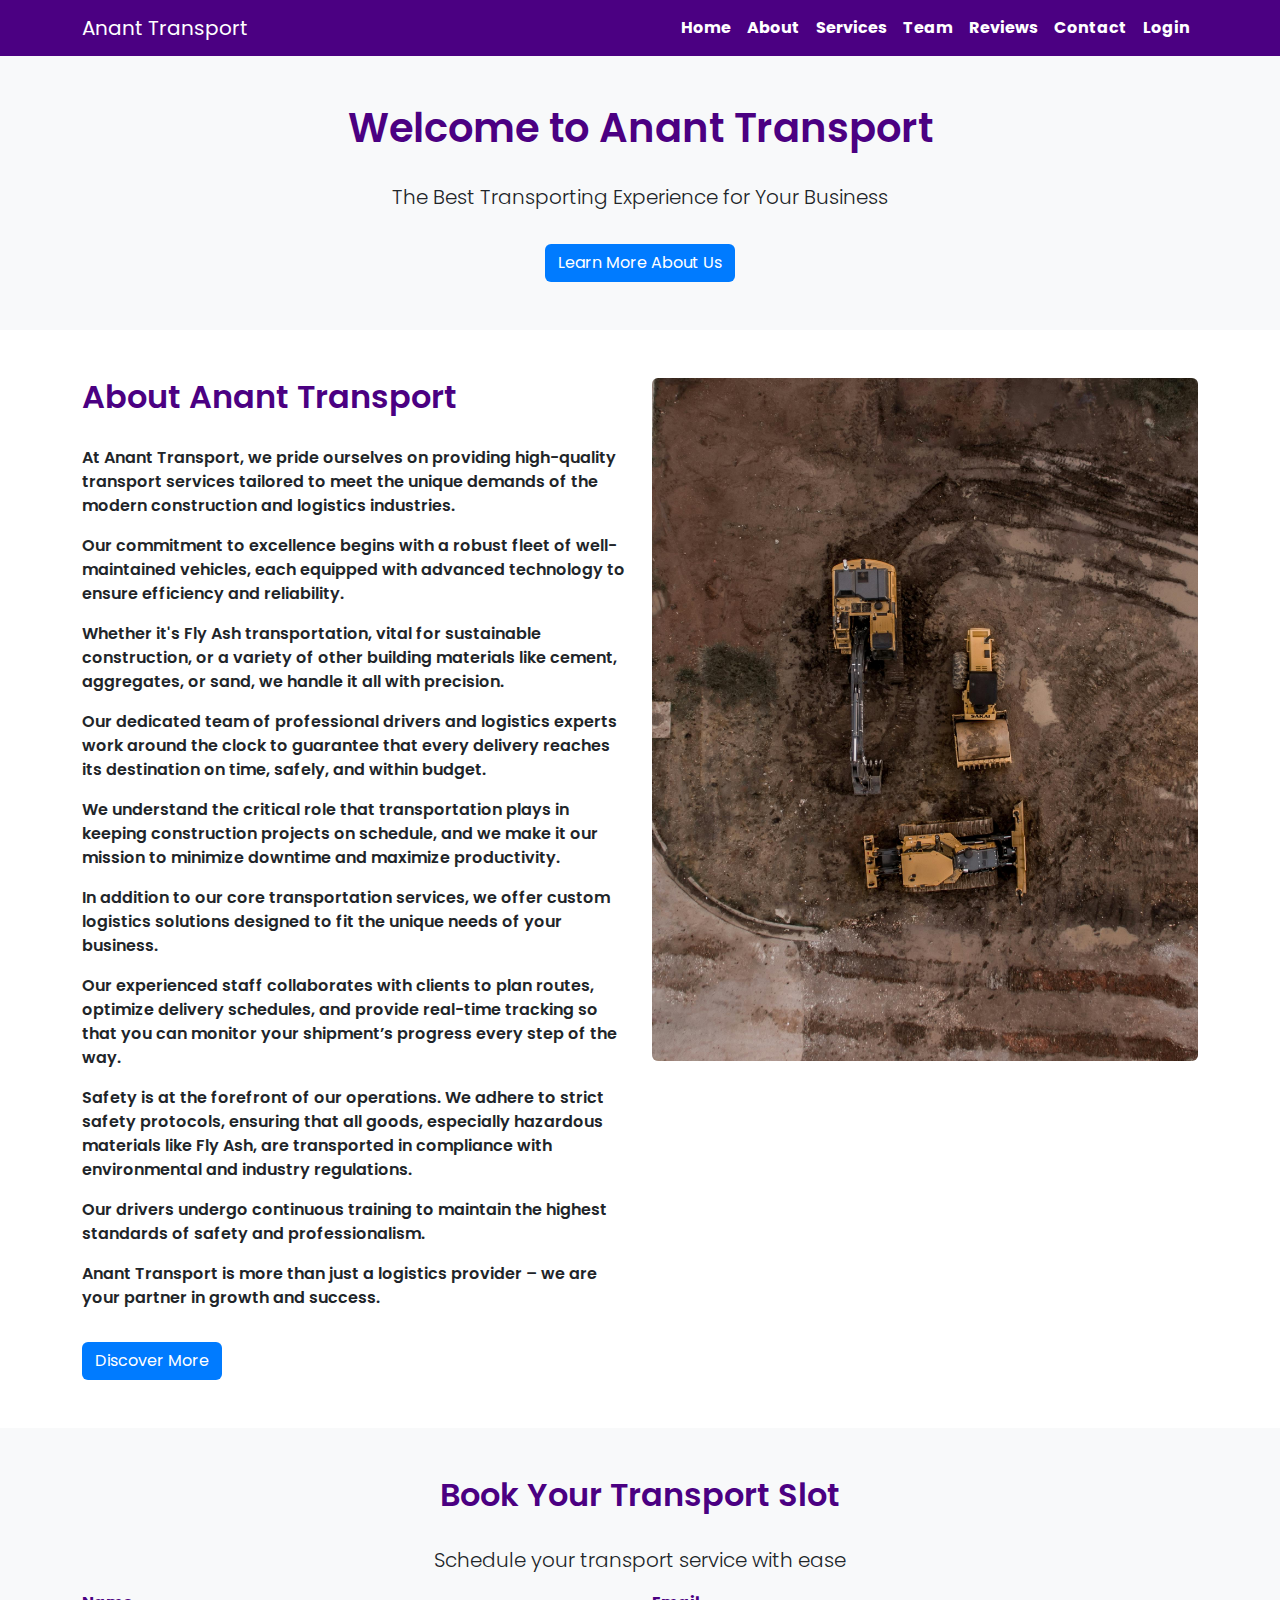
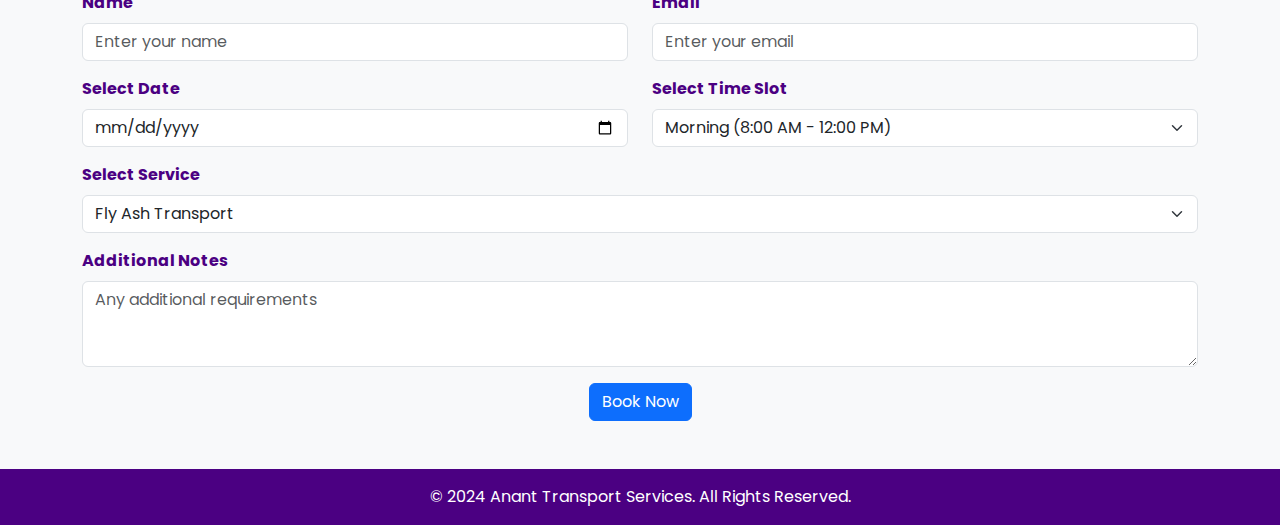
<file: index.html>
<!DOCTYPE html>
<html lang="en">
<head>
    <meta charset="UTF-8">
    <meta name="viewport" content="width=device-width, initial-scale=1.0">
    <title>Anant Transport Services - Home</title>
    <!-- Google Fonts -->
    <link href="https://fonts.googleapis.com/css2?family=Poppins:wght@400;600&display=swap" rel="stylesheet">
    <!-- Bootstrap CSS -->
    <link href="https://stackpath.bootstrapcdn.com/bootstrap/5.3.0/css/bootstrap.min.css" rel="stylesheet">
    <link rel="stylesheet" href="bootstrap-style.css">
    <link href="https://cdn.jsdelivr.net/npm/bootstrap@5.3.0/dist/css/bootstrap.min.css" rel="stylesheet">
    <script src="https://cdn.jsdelivr.net/npm/bootstrap@5.3.0/dist/js/bootstrap.bundle.min.js"></script>

    <style>
        body {
            font-family: 'Poppins', sans-serif;
        }
        .section-header {
            font-weight: 600;
        }
        .bold-text {
            font-weight: 600;
            margin-bottom: 1rem; /* Adds space below each paragraph */
        }
        .btn-custom {
            background-color: #007bff;
            color: white;
        }
        .btn-custom:hover {
            background-color: #0056b3;
            color: white;
        }
    </style>
</head>
<body>

<!-- Navbar -->
<nav class="navbar navbar-expand-lg navbar-dark">
    <div class="container">
        <a class="navbar-brand" href="home.html">Anant Transport</a>
        <button class="navbar-toggler" type="button" data-bs-toggle="collapse" data-bs-target="#navbarNav" aria-controls="navbarNav" aria-expanded="false" aria-label="Toggle navigation">
            <span class="navbar-toggler-icon"></span>
        </button>
        <div class="collapse navbar-collapse" id="navbarNav">
            <ul class="navbar-nav ms-auto">
                <li class="nav-item"><a class="nav-link active" href="index.html">Home</a></li>
                <li class="nav-item"><a class="nav-link" href="About.html">About</a></li>
                <li class="nav-item"><a class="nav-link" href="services.html">Services</a></li>
                <li class="nav-item"><a class="nav-link" href="Team.html">Team</a></li>
                <li class="nav-item"><a class="nav-link" href="Review.html">Reviews</a></li>
                <li class="nav-item"><a class="nav-link" href="contact.html">Contact</a></li>
                <li class="nav-item"><a class="nav-link" href="login.html">Login</a></li>
            </ul>
        </div>
    </div>
</nav>

<!-- Welcome Section -->
<section class="py-5 text-center bg-light">
    <div class="container">
        <h1 class="section-header">Welcome to Anant Transport</h1>
        <p class="lead">The Best Transporting Experience for Your Business</p>
        <a href="about.html" class="btn btn-custom mt-3">Learn More About Us</a>
    </div>
</section>

<!-- About Section -->
<section class="py-5">
    <div class="container">
        <div class="row">
            <div class="col-lg-6">
                <h2 class="section-header">About Anant Transport</h2>
                <p class="bold-text">At Anant Transport, we pride ourselves on providing high-quality transport services tailored to meet the unique demands of the modern construction and logistics industries.</p>
                <p class="bold-text">Our commitment to excellence begins with a robust fleet of well-maintained vehicles, each equipped with advanced technology to ensure efficiency and reliability.</p>
                <p class="bold-text">Whether it's Fly Ash transportation, vital for sustainable construction, or a variety of other building materials like cement, aggregates, or sand, we handle it all with precision.</p>
                <p class="bold-text">Our dedicated team of professional drivers and logistics experts work around the clock to guarantee that every delivery reaches its destination on time, safely, and within budget.</p>
                <p class="bold-text">We understand the critical role that transportation plays in keeping construction projects on schedule, and we make it our mission to minimize downtime and maximize productivity.</p>
                <p class="bold-text">In addition to our core transportation services, we offer custom logistics solutions designed to fit the unique needs of your business.</p>
                <p class="bold-text">Our experienced staff collaborates with clients to plan routes, optimize delivery schedules, and provide real-time tracking so that you can monitor your shipment’s progress every step of the way.</p>
                <p class="bold-text">Safety is at the forefront of our operations. We adhere to strict safety protocols, ensuring that all goods, especially hazardous materials like Fly Ash, are transported in compliance with environmental and industry regulations.</p>
                <p class="bold-text">Our drivers undergo continuous training to maintain the highest standards of safety and professionalism.</p>
                <p class="bold-text">Anant Transport is more than just a logistics provider – we are your partner in growth and success.</p>
                <a href="about.html" class="btn btn-custom mt-3">Discover More</a>
            </div>
            <div class="col-lg-6">
                <img src="Truck3.jpg" alt="Anant Transport" class="img-fluid rounded">
            </div>
        </div>
    </div>
</section>

<!-- Booking Slot Section -->
<section class="py-5 bg-light">
    <div class="container">
        <h2 class="section-header text-center">Book Your Transport Slot</h2>
        <p class="lead text-center">Schedule your transport service with ease</p>
        <form>
            <div class="row mb-3">
                <div class="col-md-6">
                    <label for="name" class="form-label">Name</label>
                    <input type="text" class="form-control" id="name" placeholder="Enter your name">
                </div>
                <div class="col-md-6">
                    <label for="email" class="form-label">Email</label>
                    <input type="email" class="form-control" id="email" placeholder="Enter your email">
                </div>
            </div>
            <div class="row mb-3">
                <div class="col-md-6">
                    <label for="date" class="form-label">Select Date</label>
                    <input type="date" class="form-control" id="date">
                </div>
                <div class="col-md-6">
                    <label for="time" class="form-label">Select Time Slot</label>
                    <select class="form-select" id="time">
                        <option value="morning">Morning (8:00 AM - 12:00 PM)</option>
                        <option value="afternoon">Afternoon (12:00 PM - 4:00 PM)</option>
                        <option value="evening">Evening (4:00 PM - 8:00 PM)</option>
                    </select>
                </div>
            </div>
            <div class="mb-3">
                <label for="service" class="form-label">Select Service</label>
                <select class="form-select" id="service">
                    <option value="fly-ash">Fly Ash Transport</option>
                    <option value="building-material">Building Material Transport</option>
                    <option value="logistics">Logistics and Distribution</option>
                    <option value="custom">Custom Transport Solutions</option>
                </select>
            </div>
            <div class="mb-3">
                <label for="notes" class="form-label">Additional Notes</label>
                <textarea class="form-control" id="notes" rows="3" placeholder="Any additional requirements"></textarea>
            </div>
            <div class="text-center">
                <button type="submit" class="btn btn-primary">Book Now</button>
            </div>
        </form>
    </div>
</section>

<!-- Footer -->
<footer class="py-3">
    <div class="container">
        <p class="footer-text text-center">&copy; 2024 Anant Transport Services. All Rights Reserved.</p>
    </div>
</footer>

<!-- Bootstrap JS -->
<script src="https://stackpath.bootstrapcdn.com/bootstrap/5.3.0/js/bootstrap.bundle.min.js"></script>

</body>
</html>
</file>
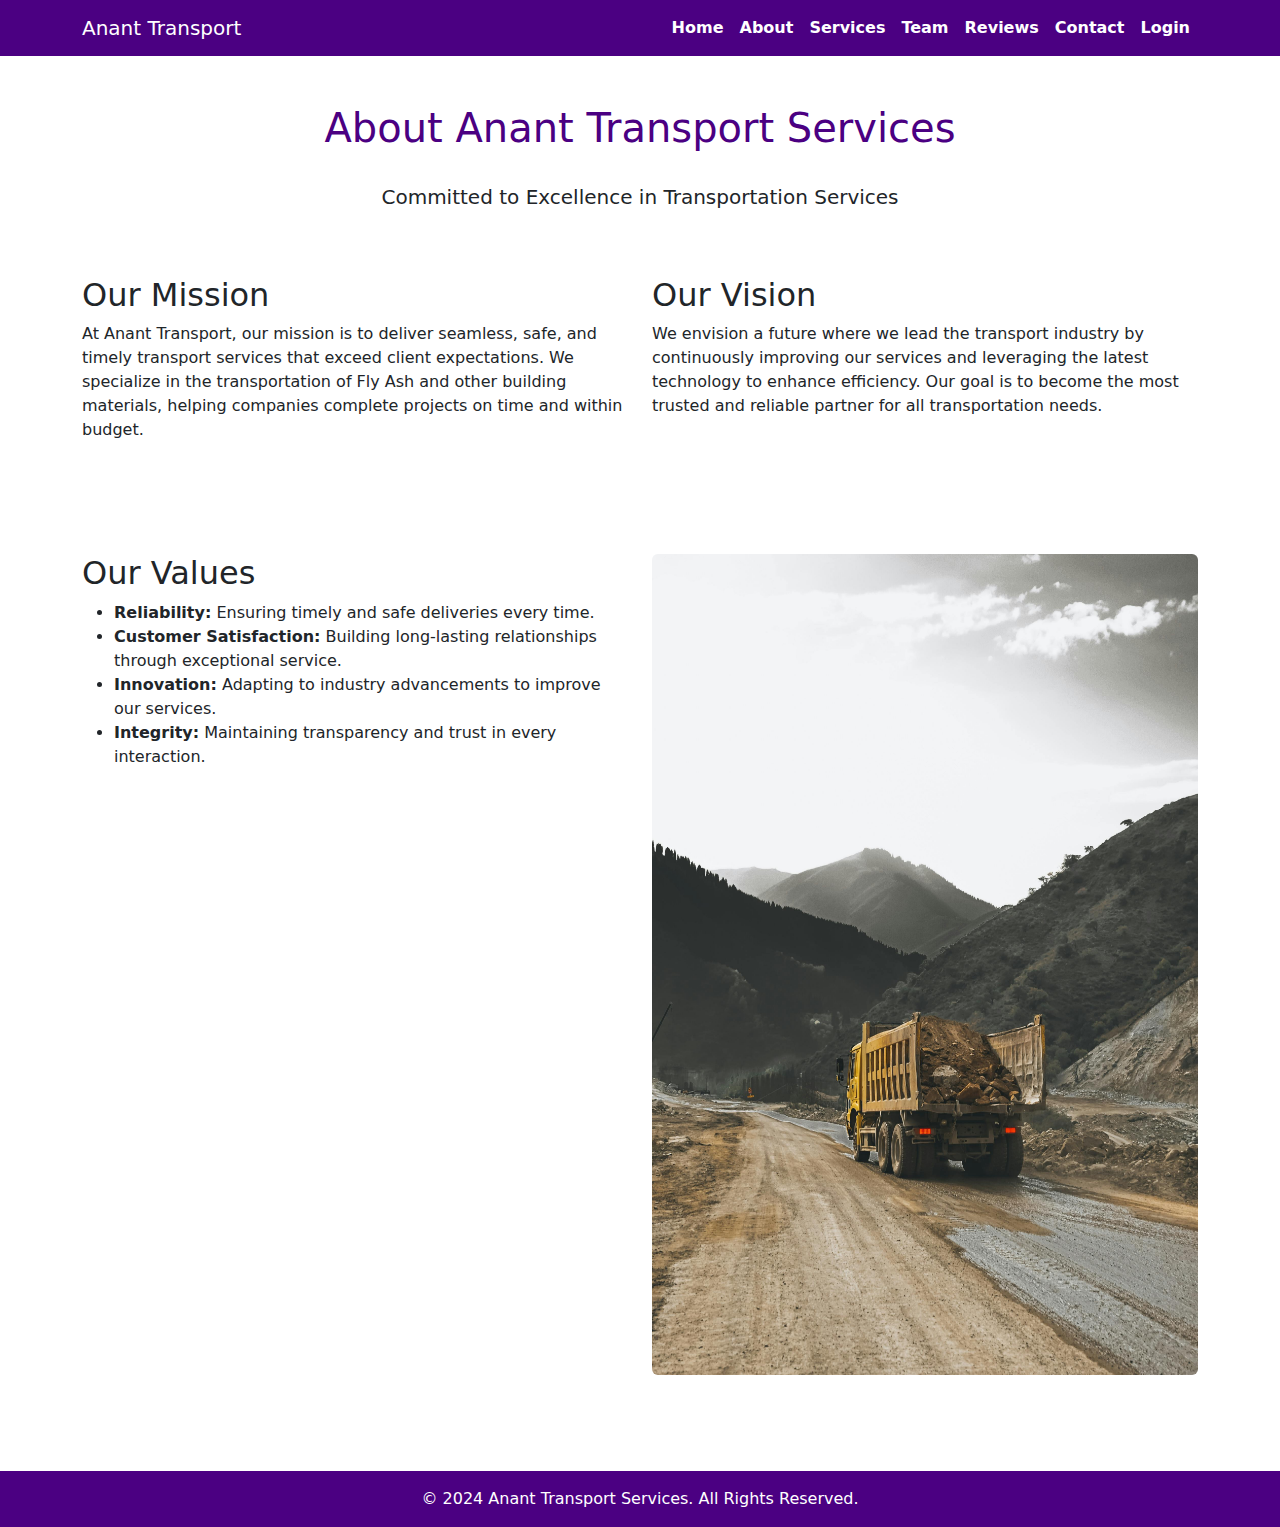
<file: About.html>
<!DOCTYPE html>
<html lang="en">
<head>
    <meta charset="UTF-8">
    <meta name="viewport" content="width=device-width, initial-scale=1.0">
    <title>About Us - Anant Transport Services</title>
    <!-- Bootstrap CSS -->
    <link href="https://stackpath.bootstrapcdn.com/bootstrap/5.3.0/css/bootstrap.min.css" rel="stylesheet">
    <link rel="stylesheet" href="bootstrap-style.css">
    <link href="https://cdn.jsdelivr.net/npm/bootstrap@5.3.0/dist/css/bootstrap.min.css" rel="stylesheet">
    <script src="https://cdn.jsdelivr.net/npm/bootstrap@5.3.0/dist/js/bootstrap.bundle.min.js"></script>
</head>
<body>

<!-- Navbar -->
<nav class="navbar navbar-expand-lg navbar-dark">
    <div class="container">
        <a class="navbar-brand" href="home.html">Anant Transport</a>
        <button class="navbar-toggler" type="button" data-bs-toggle="collapse" data-bs-target="#navbarNav" aria-controls="navbarNav" aria-expanded="false" aria-label="Toggle navigation">
            <span class="navbar-toggler-icon"></span>
        </button>
        <div class="collapse navbar-collapse" id="navbarNav">
            <ul class="navbar-nav ms-auto">
                <li class="nav-item"><a class="nav-link" href="index.html">Home</a></li>
                <li class="nav-item"><a class="nav-link active" href="About.html">About</a></li>
                <li class="nav-item"><a class="nav-link" href="services.html">Services</a></li>
                <li class="nav-item"><a class="nav-link" href="Team.html">Team</a></li>
                <li class="nav-item"><a class="nav-link" href="Review.html">Reviews</a></li>
                <li class="nav-item"><a class="nav-link" href="contact.html">Contact</a></li>
                <li class="nav-item"><a class="nav-link" href="login.html">Login</a></li>
            </ul>
        </div>
    </div>
</nav>

<!-- About Us Section -->
<section class="py-5">
    <div class="container">
        <h1 class="section-header text-center">About Anant Transport Services</h1>
        <p class="lead text-center">Committed to Excellence in Transportation Services</p>
        <div class="row py-5">
            <div class="col-lg-6">
                <h2>Our Mission</h2>
                <p>At Anant Transport, our mission is to deliver seamless, safe, and timely transport services that exceed client expectations. We specialize in the transportation of Fly Ash and other building materials, helping companies complete projects on time and within budget.</p>
            </div>
            <div class="col-lg-6">
                <h2>Our Vision</h2>
                <p>We envision a future where we lead the transport industry by continuously improving our services and leveraging the latest technology to enhance efficiency. Our goal is to become the most trusted and reliable partner for all transportation needs.</p>
            </div>
        </div>
        <div class="row py-5">
            <div class="col-lg-6">
                <h2>Our Values</h2>
                <ul>
                    <li><strong>Reliability:</strong> Ensuring timely and safe deliveries every time.</li>
                    <li><strong>Customer Satisfaction:</strong> Building long-lasting relationships through exceptional service.</li>
                    <li><strong>Innovation:</strong> Adapting to industry advancements to improve our services.</li>
                    <li><strong>Integrity:</strong> Maintaining transparency and trust in every interaction.</li>
                </ul>
            </div>
            <div class="col-lg-6">
                <img src="Truck2.jpg" alt="Anant Transport Services" class="img-fluid rounded">
            </div>
        </div>
    </div>
</section>

<!-- Footer -->
<footer class="py-3">
    <div class="container">
        <p class="footer-text">&copy; 2024 Anant Transport Services. All Rights Reserved.</p>
    </div>
</footer>

<!-- Bootstrap JS -->
<script src="https://stackpath.bootstrapcdn.com/bootstrap/5.3.0/js/bootstrap.bundle.min.js"></script>

</body>
</html>
</file>
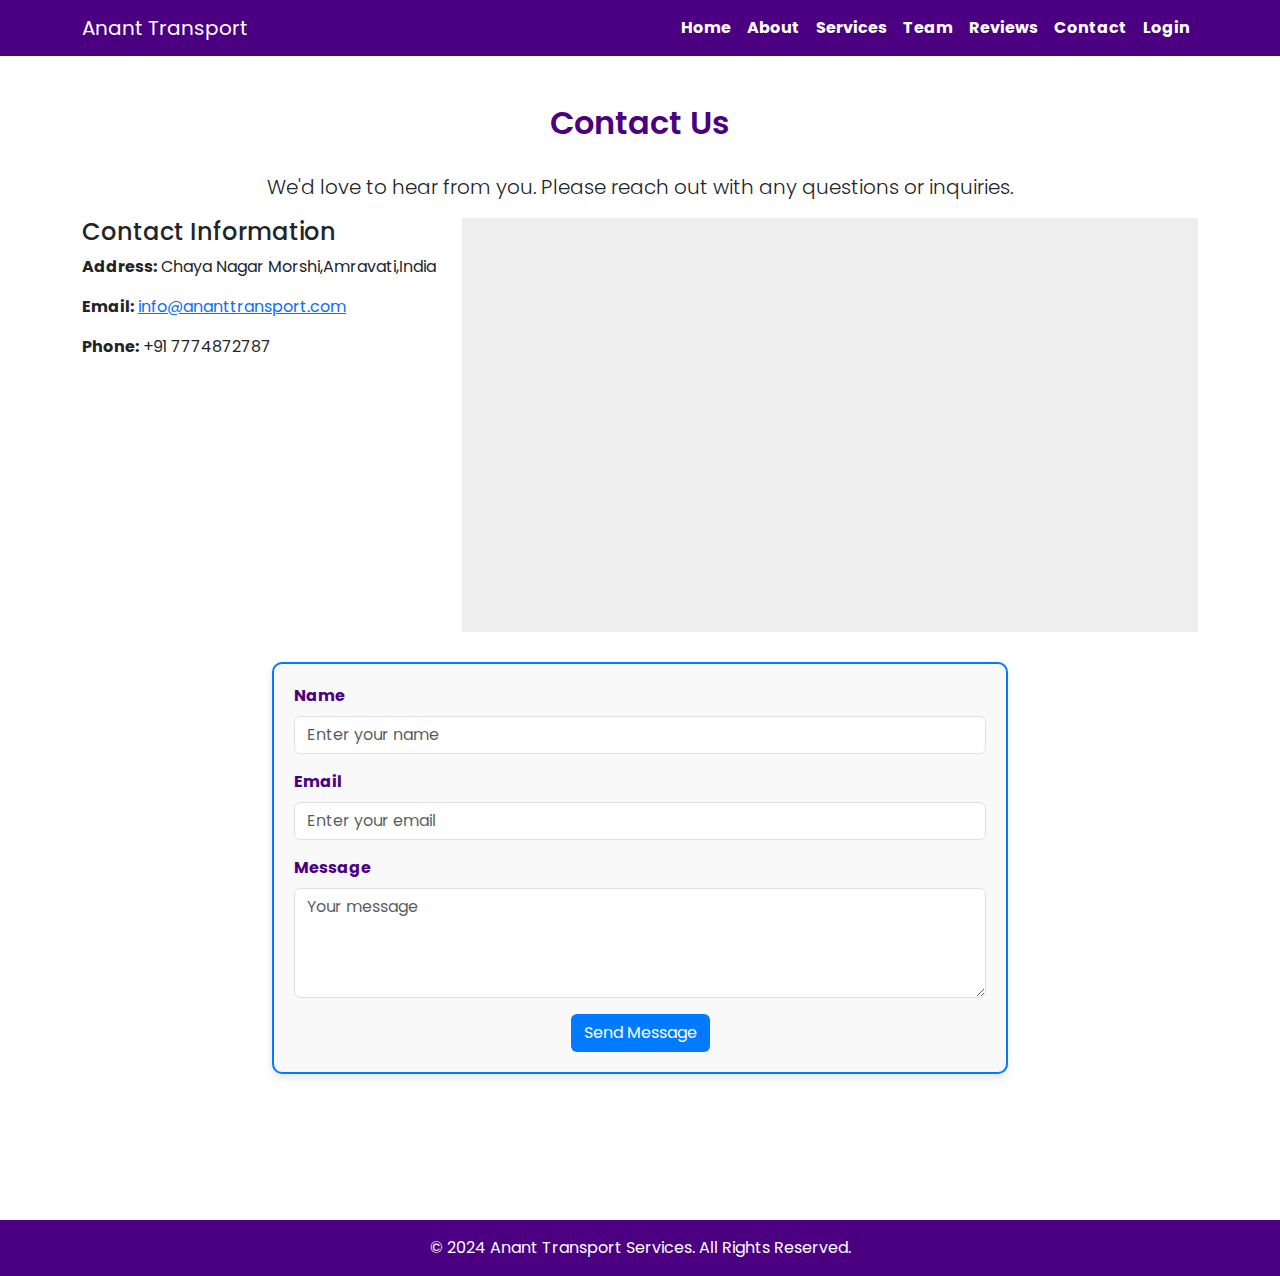
<file: contact.html>
<!DOCTYPE html>
<html lang="en">
<head>
    <meta charset="UTF-8">
    <meta name="viewport" content="width=device-width, initial-scale=1.0">
    <title>Anant Transport Services - Contact</title>
    <!-- Google Fonts -->
    <link href="https://fonts.googleapis.com/css2?family=Poppins:wght@400;600&display=swap" rel="stylesheet">
    <!-- Bootstrap CSS -->
    <link href="https://stackpath.bootstrapcdn.com/bootstrap/5.3.0/css/bootstrap.min.css" rel="stylesheet">
    <link rel="stylesheet" href="bootstrap-style.css">
    <link href="https://cdn.jsdelivr.net/npm/bootstrap@5.3.0/dist/css/bootstrap.min.css" rel="stylesheet">
    <script src="https://cdn.jsdelivr.net/npm/bootstrap@5.3.0/dist/js/bootstrap.bundle.min.js"></script>

    <style>
        body {
            font-family: 'Poppins', sans-serif;
        }
        .section-header {
            font-weight: 600;
        }
        .contact-form-container {
            border: 2px solid #007bff; /* Border color and thickness */
            border-radius: 10px; /* Rounded corners */
            padding: 20px;
            background-color: #f9f9f9; /* Background color for form */
            box-shadow: 0 4px 8px rgba(0, 0, 0, 0.1); /* Shadow for better visibility */
            opacity: 0;
            transition: opacity 1s ease-in-out;
        }
        .contact-form-container.show {
            opacity: 1;
        }
        .contact-details {
            margin-bottom: 30px;
        }
        .map-container {
            position: relative;
            padding-bottom: 56.25%; /* 16:9 Aspect Ratio */
            height: 0;
            overflow: hidden;
            max-width: 100%;
            background: #eee;
            margin-bottom: 30px;
        }
        .map-container iframe {
            position: absolute;
            top: 0;
            left: 0;
            width: 100%;
            height: 100%;
        }
        .alert {
            opacity: 0;
            transition: opacity 1s ease-in-out;
        }
        .alert.show {
            opacity: 1;
        }
        .btn-custom {
            background-color: #007bff;
            color: white;
        }
        .btn-custom:hover {
            background-color: #0056b3;
            color: white;
        }
        .footer-text {
            margin: 0;
        }
    </style>
</head>
<body>

<!-- Navbar -->
<nav class="navbar navbar-expand-lg navbar-dark">
    <div class="container">
        <a class="navbar-brand" href="home.html">Anant Transport</a>
        <button class="navbar-toggler" type="button" data-bs-toggle="collapse" data-bs-target="#navbarNav" aria-controls="navbarNav" aria-expanded="false" aria-label="Toggle navigation">
            <span class="navbar-toggler-icon"></span>
        </button>
        <div class="collapse navbar-collapse" id="navbarNav">
            <ul class="navbar-nav ms-auto">
                <li class="nav-item"><a class="nav-link" href="home.html">Home</a></li>
                <li class="nav-item"><a class="nav-link" href="about.html">About</a></li>
                <li class="nav-item"><a class="nav-link" href="services.html">Services</a></li>
                <li class="nav-item"><a class="nav-link" href="team.html">Team</a></li>
                <li class="nav-item"><a class="nav-link" href="review.html">Reviews</a></li>
                <li class="nav-item"><a class="nav-link active" href="contact.html">Contact</a></li>
                <li class="nav-item"><a class="nav-link" href="login.html">Login</a></li>
            </ul>
        </div>
    </div>
</nav>

<!-- Contact Section -->
<section class="py-5">
    <div class="container">
        <h2 class="section-header text-center">Contact Us</h2>
        <p class="lead text-center">We'd love to hear from you. Please reach out with any questions or inquiries.</p>

        <div class="row">
            <!-- Contact Details -->
            <div class="col-md-4 contact-details">
                <h4>Contact Information</h4>
                <p><strong>Address:</strong> Chaya Nagar Morshi,Amravati,India</p>
                <p><strong>Email:</strong> <a href="mailto:info@ananttransport.com">info@ananttransport.com</a></p>
                <p><strong>Phone:</strong> +91 7774872787</p>
            </div>
            <!-- Map Location -->
            <div class="col-md-8">
                <div class="map-container">
                    <iframe src="https://www.google.com/maps/place/Adarsh+Restaurent/@21.3187298,78.0010317,17z/data=!3m1!4b1!4m6!3m5!1s0x3bd4295cc06875f3:0x383e23e3bb12bdec!8m2!3d21.3187298!4d78.0010317!16s%2Fg%2F11c5xs24mk?entry=ttu&g_ep=EgoyMDI0MDkwOC4wIKXMDSoASAFQAw%3D%3D" allowfullscreen="" loading="lazy"></iframe>
                </div>
            </div>
        </div>

        <div class="row justify-content-center">
            <div class="col-md-8">
                <div class="contact-form-container" id="contactFormContainer">
                    <form id="contactForm">
                        <div class="mb-3">
                            <label for="name" class="form-label">Name</label>
                            <input type="text" class="form-control" id="name" placeholder="Enter your name" required>
                        </div>
                        <div class="mb-3">
                            <label for="email" class="form-label">Email</label>
                            <input type="email" class="form-control" id="email" placeholder="Enter your email" required>
                        </div>
                        <div class="mb-3">
                            <label for="message" class="form-label">Message</label>
                            <textarea class="form-control" id="message" rows="4" placeholder="Your message" required></textarea>
                        </div>
                        <div class="text-center">
                            <button type="submit" class="btn btn-custom">Send Message</button>
                        </div>
                    </form>
                </div>
            </div>
        </div>

        <!-- Success Message -->
        <div class="alert alert-success text-center mt-4" id="successMessage">
            <strong>Thank you!</strong> We will get back to you soon.
        </div>
    </div>
</section>

<!-- Footer -->
<footer class="py-3">
    <div class="container">
        <p class="footer-text text-center">&copy; 2024 Anant Transport Services. All Rights Reserved.</p>
    </div>
</footer>

<!-- JavaScript -->
<script>
    // Function to add the 'show' class to the contact form and success message
    function showElements() {
        document.getElementById('contactFormContainer').classList.add('show');
    }

    function showSuccessMessage() {
        const successMessage = document.getElementById('successMessage');
        successMessage.classList.add('show');
    }

    // Wait for the DOM to fully load
    document.addEventListener('DOMContentLoaded', function() {
        showElements(); // Show the contact form with fade-in effect

        // Handle form submission
        document.getElementById('contactForm').addEventListener('submit', function(event) {
            event.preventDefault(); // Prevent the default form submission
            showSuccessMessage(); // Show the success message
            this.reset(); // Reset the form fields
        });
    });
</script>

</body>
</html>
</file>
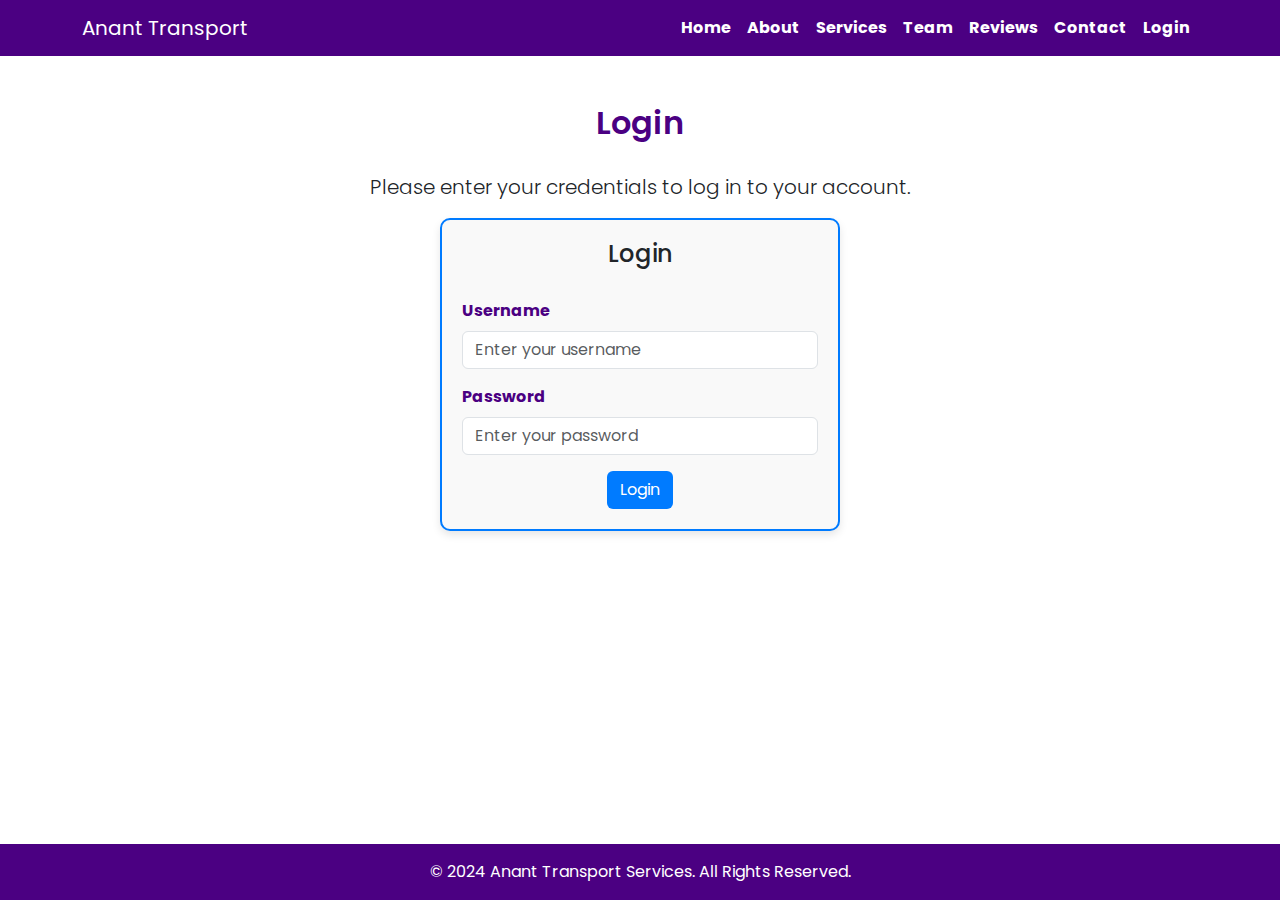
<file: login.html>
<!DOCTYPE html>
<html lang="en">
<head>
    <meta charset="UTF-8">
    <meta name="viewport" content="width=device-width, initial-scale=1.0">
    <title>Anant Transport Services - Login</title>
    <!-- Google Fonts -->
    <link href="https://fonts.googleapis.com/css2?family=Poppins:wght@400;600&display=swap" rel="stylesheet">
    <!-- Bootstrap CSS -->
    <link href="https://stackpath.bootstrapcdn.com/bootstrap/5.3.0/css/bootstrap.min.css" rel="stylesheet">
    <link rel="stylesheet" href="bootstrap-style.css">
    <link href="https://cdn.jsdelivr.net/npm/bootstrap@5.3.0/dist/css/bootstrap.min.css" rel="stylesheet">
    <script src="https://cdn.jsdelivr.net/npm/bootstrap@5.3.0/dist/js/bootstrap.bundle.min.js"></script>

    <style>
        /* Ensure the body takes full height and has flexbox */
        html, body {
            height: 100%;
            margin: 0;
            display: flex;
            flex-direction: column;
        }
        
        body {
            font-family: 'Poppins', sans-serif;
            flex: 1;
        }
        
        .section-header {
            font-weight: 600;
        }

        .login-form-container {
            border: 2px solid #007bff;
            border-radius: 10px;
            padding: 20px;
            background-color: #f9f9f9;
            box-shadow: 0 4px 8px rgba(0, 0, 0, 0.1);
            max-width: 400px;
            margin: 0 auto;
        }

        .login-form-container h4 {
            margin-bottom: 30px;
            text-align: center;
        }

        .btn-custom {
            background-color: #007bff;
            color: white;
        }

        .btn-custom:hover {
            background-color: #0056b3;
            color: white;
        }

        .footer-text {
            margin: 0;
            text-align: center;
        }

        footer {
            margin-top: auto;
        }
    </style>
</head>
<body>

<!-- Navbar -->
<nav class="navbar navbar-expand-lg navbar-dark">
    <div class="container">
        <a class="navbar-brand" href="home.html">Anant Transport</a>
        <button class="navbar-toggler" type="button" data-bs-toggle="collapse" data-bs-target="#navbarNav" aria-controls="navbarNav" aria-expanded="false" aria-label="Toggle navigation">
            <span class="navbar-toggler-icon"></span>
        </button>
        <div class="collapse navbar-collapse" id="navbarNav">
            <ul class="navbar-nav ms-auto">
                <li class="nav-item"><a class="nav-link" href="index.html">Home</a></li>
                <li class="nav-item"><a class="nav-link" href="About.html">About</a></li>
                <li class="nav-item"><a class="nav-link" href="services.html">Services</a></li>
                <li class="nav-item"><a class="nav-link" href="Team.html">Team</a></li>
                <li class="nav-item"><a class="nav-link" href="Review.html">Reviews</a></li>
                <li class="nav-item"><a class="nav-link" href="contact.html">Contact</a></li>
                <li class="nav-item"><a class="nav-link active" href="login.html">Login</a></li>
            </ul>
        </div>
    </div>
</nav>

<!-- Login Section -->
<section class="py-5">
    <div class="container">
        <h2 class="section-header text-center">Login</h2>
        <p class="lead text-center">Please enter your credentials to log in to your account.</p>

        <div class="row justify-content-center">
            <div class="col-md-6">
                <div class="login-form-container">
                    <h4>Login</h4>
                    <form id="loginForm">
                        <div class="mb-3">
                            <label for="username" class="form-label">Username</label>
                            <input type="text" class="form-control" id="username" placeholder="Enter your username" required>
                        </div>
                        <div class="mb-3">
                            <label for="password" class="form-label">Password</label>
                            <input type="password" class="form-control" id="password" placeholder="Enter your password" required>
                        </div>
                        <div class="text-center">
                            <button type="submit" class="btn btn-custom">Login</button>
                        </div>
                    </form>
                </div>
            </div>
        </div>
    </div>
</section>

<!-- Footer -->
<footer class="py-3">
    <div class="container">
        <p class="footer-text">&copy; 2024 Anant Transport Services. All Rights Reserved.</p>
    </div>
</footer>

<!-- JavaScript -->
<script>
    // Handle form submission
    document.getElementById('loginForm').addEventListener('submit', function(event) {
        event.preventDefault(); // Prevent the default form submission
        alert('Login successful!'); // Placeholder for login success message
        this.reset(); // Reset the form fields
    });
</script>

</body>
</html>
</file>
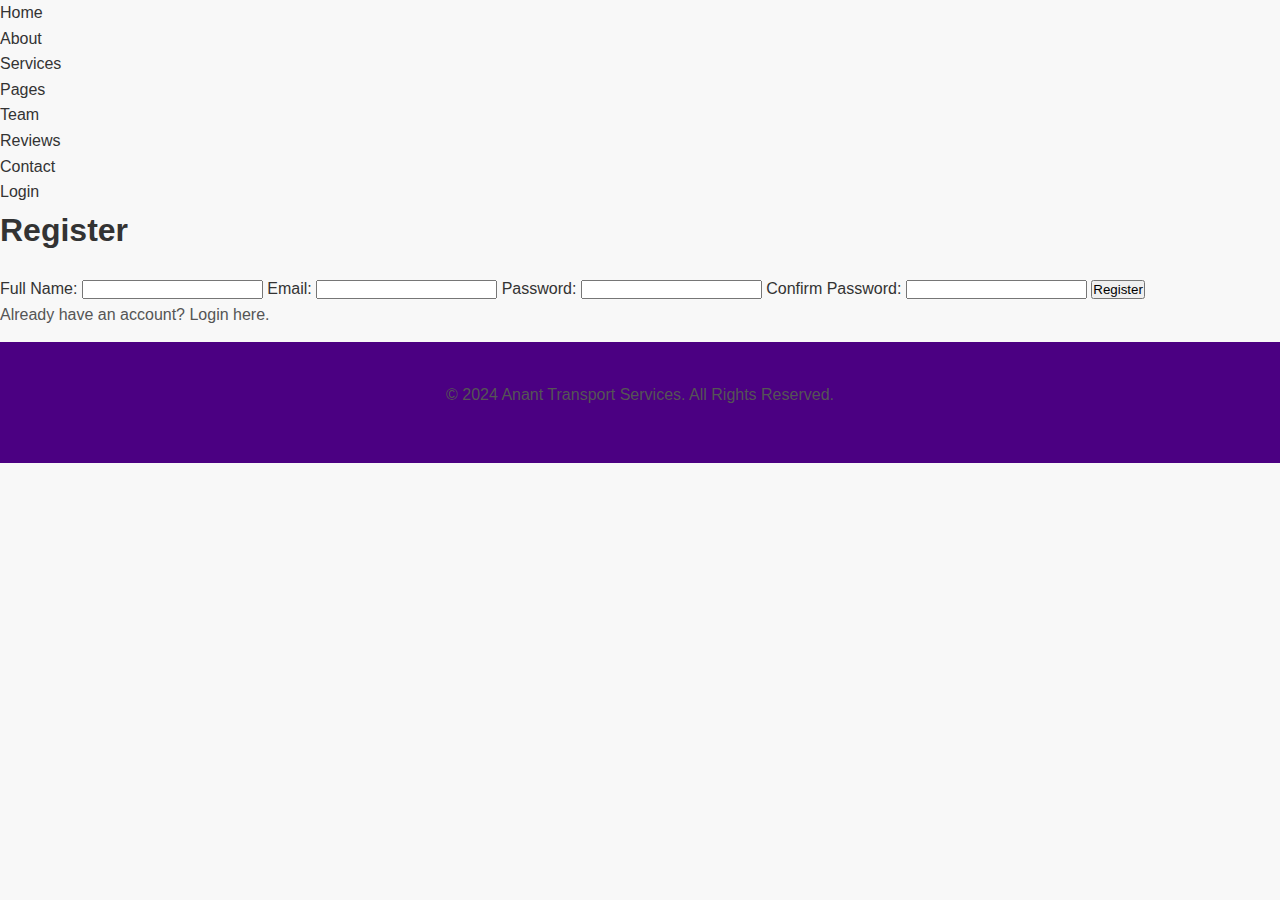
<file: Register.html>
<!DOCTYPE html>
<html lang="en">
<head>
    <meta charset="UTF-8">
    <meta name="viewport" content="width=device-width, initial-scale=1.0">
    <title>Register - Anant Transport Services</title>
    <link rel="stylesheet" href="style.css">
</head>
<body>
    <header>
        <nav>
            <ul class="nav-bar">
                <li><a href="index.html">Home</a></li>
                <li><a href="About.html">About</a></li>
                <li><a href="services.html">Services</a></li>
                <li class="dropdown">
                    <a href="#">Pages</a>
                    <ul class="dropdown-content">
                        <li><a href="Team.html">Team</a></li>
                        <li><a href="Review.html">Reviews</a></li>
                    </ul>
                </li>
                <li><a href="contact.html">Contact</a></li>
                <li><a href="login.html">Login</a></li>
            </ul>
        </nav>
    </header>

    <section id="register-section">
        <h1>Register</h1>
        <form action="#" method="POST" class="register-form">
            <label for="name">Full Name:</label>
            <input type="text" id="name" name="name" required>

            <label for="email">Email:</label>
            <input type="email" id="email" name="email" required>

            <label for="password">Password:</label>
            <input type="password" id="password" name="password" required>

            <label for="confirm-password">Confirm Password:</label>
            <input type="password" id="confirm-password" name="confirm-password" required>

            <button type="submit">Register</button>

            <p>Already have an account? <a href="login.html">Login here</a>.</p>
        </form>
    </section>

    <!-- Footer -->
<footer class="py-3">
    <div class="container">
        <p class="footer-text text-center">&copy; 2024 Anant Transport Services. All Rights Reserved.</p>
    </div>
</footer>
    <script>
        // Mock functionality for form submission
        document.querySelector(".register-form").addEventListener("submit", function(event) {
            event.preventDefault();
            alert("Registration successful! You can now log in.");
        });
    </script>
</body>
</html>
</file>
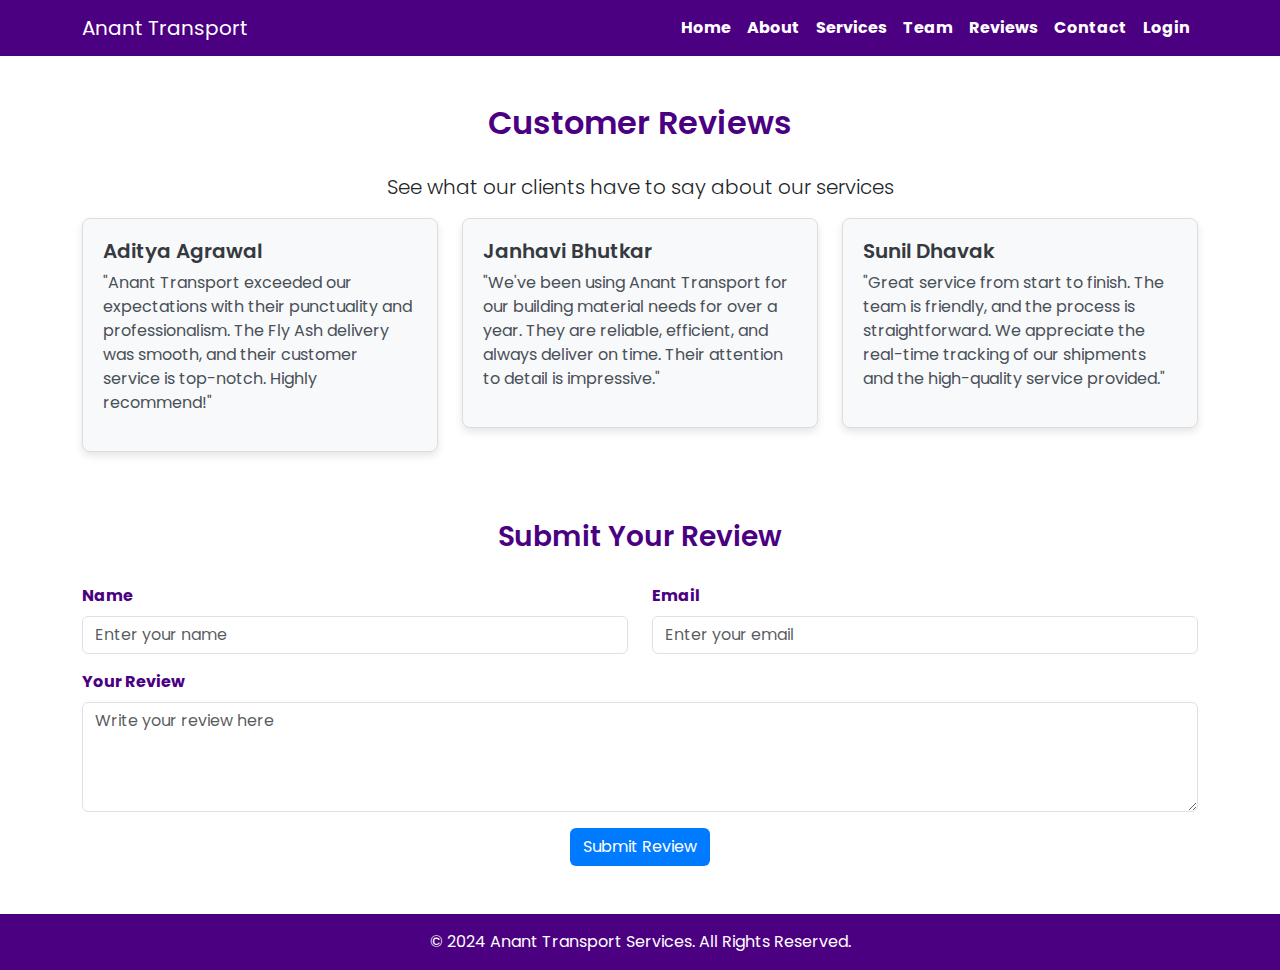
<file: Review.html>
<!DOCTYPE html>
<html lang="en">
<head>
    <meta charset="UTF-8">
    <meta name="viewport" content="width=device-width, initial-scale=1.0">
    <title>Anant Transport Services - Reviews</title>
    <!-- Google Fonts -->
    <link href="https://fonts.googleapis.com/css2?family=Poppins:wght@400;600&display=swap" rel="stylesheet">
    <!-- Bootstrap CSS -->
    <link href="https://stackpath.bootstrapcdn.com/bootstrap/5.3.0/css/bootstrap.min.css" rel="stylesheet">
    <link rel="stylesheet" href="bootstrap-style.css">
    <link href="https://cdn.jsdelivr.net/npm/bootstrap@5.3.0/dist/css/bootstrap.min.css" rel="stylesheet">
    <script src="https://cdn.jsdelivr.net/npm/bootstrap@5.3.0/dist/js/bootstrap.bundle.min.js"></script>

    <style>
        body {
            font-family: 'Poppins', sans-serif;
        }
        .section-header {
            font-weight: 600;
        }
        .review-card {
            border: 1px solid #ddd;
            border-radius: 8px;
            padding: 20px;
            margin-bottom: 20px;
            background-color: #f8f9fa; /* Light background color */
            transition: transform 0.3s ease, box-shadow 0.3s ease;
        }
        .review-card:hover {
            transform: translateY(-10px); /* Lift card on hover */
            box-shadow: 0 4px 8px rgba(0, 0, 0, 0.2); /* Shadow effect */
        }
        .review-card h5 {
            font-weight: 600;
            color: #343a40; /* Darker text color */
        }
        .review-card p {
            color: #495057; /* Lighter text color */
        }
        .btn-custom {
            background-color: #007bff;
            color: white;
        }
        .btn-custom:hover {
            background-color: #0056b3;
            color: white;
        }
    </style>
</head>
<body>

<!-- Navbar -->
<nav class="navbar navbar-expand-lg navbar-dark">
    <div class="container">
        <a class="navbar-brand" href="index.html">Anant Transport</a>
        <button class="navbar-toggler" type="button" data-bs-toggle="collapse" data-bs-target="#navbarNav" aria-controls="navbarNav" aria-expanded="false" aria-label="Toggle navigation">
            <span class="navbar-toggler-icon"></span>
        </button>
        <div class="collapse navbar-collapse" id="navbarNav">
            <ul class="navbar-nav ms-auto">
                <li class="nav-item"><a class="nav-link" href="index.html">Home</a></li>
                <li class="nav-item"><a class="nav-link" href="About.html">About</a></li>
                <li class="nav-item"><a class="nav-link" href="services.html">Services</a></li>
                <li class="nav-item"><a class="nav-link" href="Team.html">Team</a></li>
                <li class="nav-item"><a class="nav-link" href="Review.html">Reviews</a></li>
                <li class="nav-item"><a class="nav-link" href="contact.html">Contact</a></li>
                <li class="nav-item"><a class="nav-link active" href="login.html">Login</a></li>
            </ul>
        </div>
    </div>
</nav>

<!-- Reviews Section -->
<section class="py-5">
    <div class="container">
        <h2 class="section-header text-center">Customer Reviews</h2>
        <p class="lead text-center">See what our clients have to say about our services</p>

        <!-- Reviews List -->
        <div class="row">
            <!-- Review 1 -->
            <div class="col-md-4">
                <div class="review-card">
                    <h5>Aditya Agrawal</h5>
                    <p>"Anant Transport exceeded our expectations with their punctuality and professionalism. The Fly Ash delivery was smooth, and their customer service is top-notch. Highly recommend!"</p>
                </div>
            </div>
            <!-- Review 2 -->
            <div class="col-md-4">
                <div class="review-card">
                    <h5>Janhavi Bhutkar</h5>
                    <p>"We've been using Anant Transport for our building material needs for over a year. They are reliable, efficient, and always deliver on time. Their attention to detail is impressive."</p>
                </div>
            </div>
            <!-- Review 3 -->
            <div class="col-md-4">
                <div class="review-card">
                    <h5>Sunil Dhavak</h5>
                    <p>"Great service from start to finish. The team is friendly, and the process is straightforward. We appreciate the real-time tracking of our shipments and the high-quality service provided."</p>
                </div>
            </div>
            <!-- Add more reviews as needed -->
        </div>

        <!-- Review Submission Form -->
        <h3 class="section-header text-center mt-5">Submit Your Review</h3>
        <form>
            <div class="row mb-3">
                <div class="col-md-6">
                    <label for="name" class="form-label">Name</label>
                    <input type="text" class="form-control" id="name" placeholder="Enter your name" required>
                </div>
                <div class="col-md-6">
                    <label for="email" class="form-label">Email</label>
                    <input type="email" class="form-control" id="email" placeholder="Enter your email" required>
                </div>
            </div>
            <div class="mb-3">
                <label for="review" class="form-label">Your Review</label>
                <textarea class="form-control" id="review" rows="4" placeholder="Write your review here" required></textarea>
            </div>
            <div class="text-center">
                <button type="submit" class="btn btn-custom">Submit Review</button>
            </div>
        </form>
    </div>
</section>

<!-- Footer -->
<footer class="py-3">
    <div class="container">
        <p class="footer-text text-center">&copy; 2024 Anant Transport Services. All Rights Reserved.</p>
    </div>
</footer>

<!-- Bootstrap JS -->
<script src="https://stackpath.bootstrapcdn.com/bootstrap/5.3.0/js/bootstrap.bundle.min.js"></script>

</body>
</html>
</file>
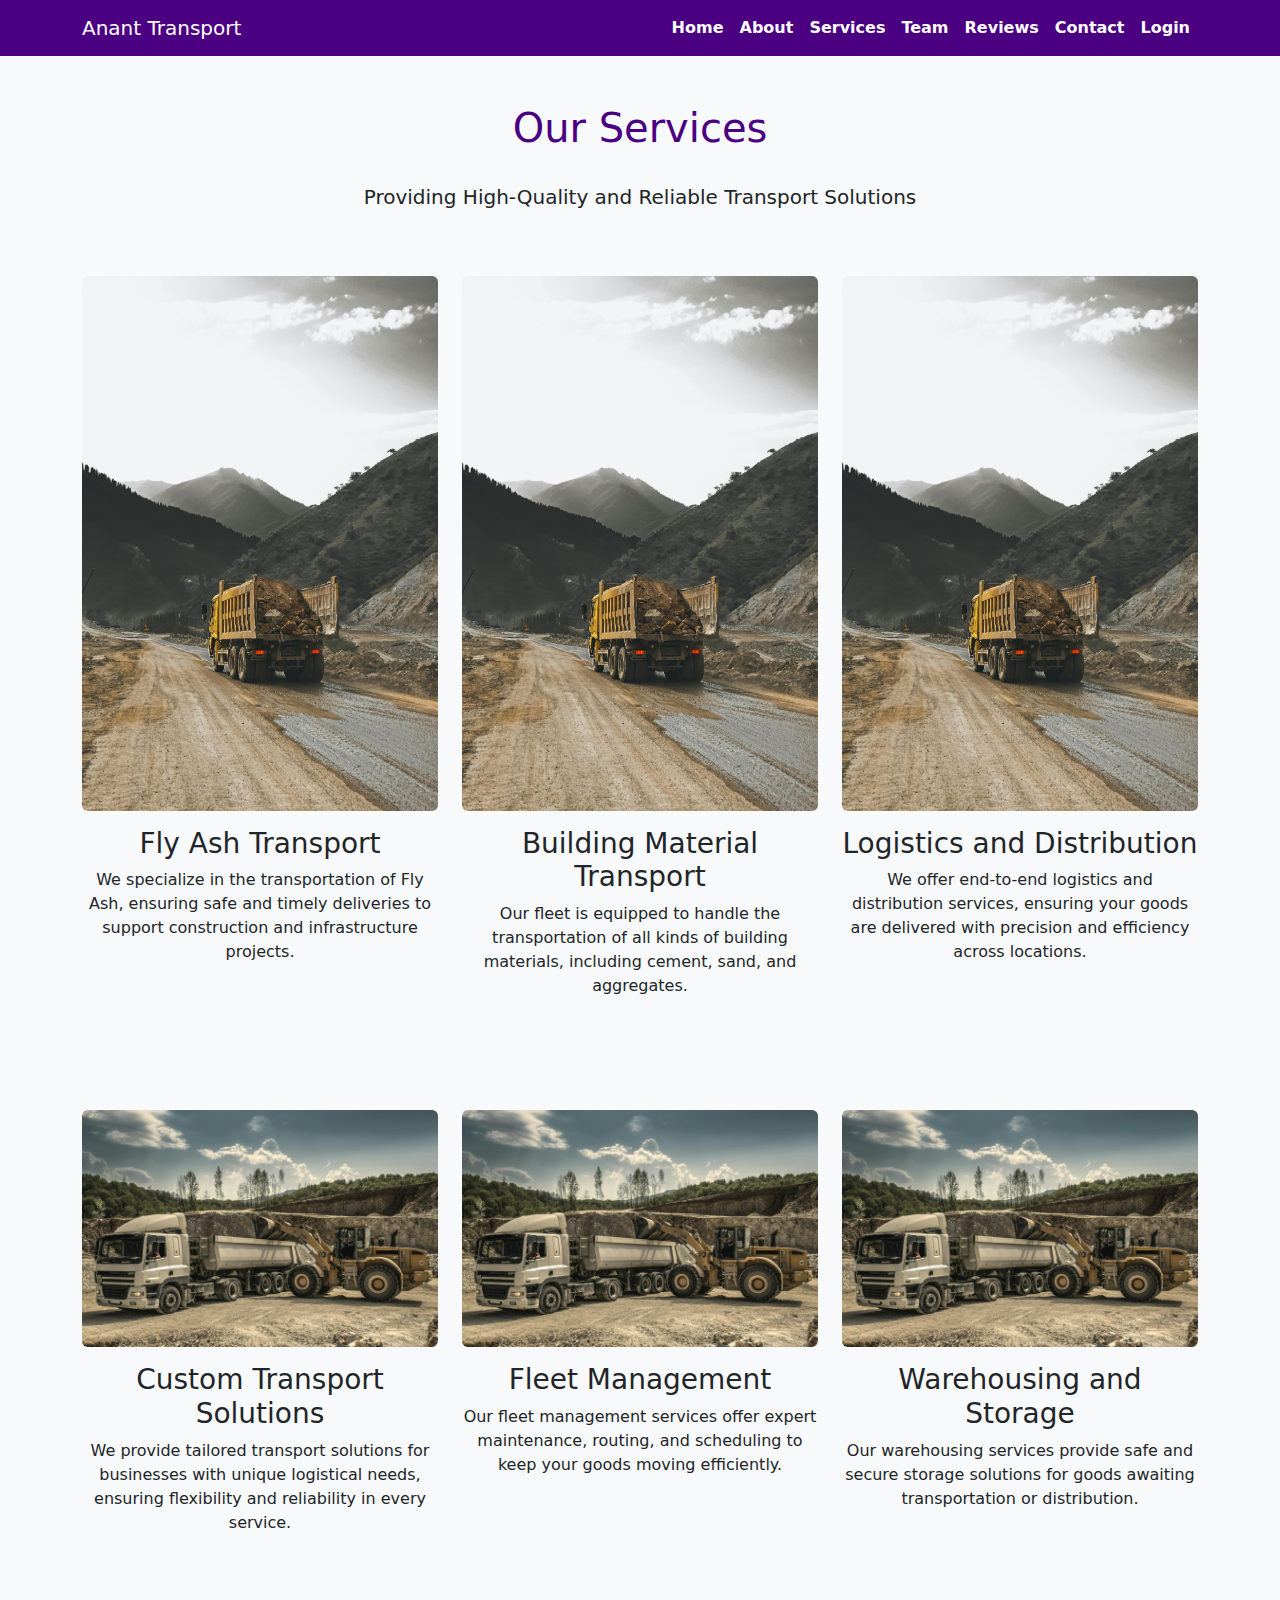
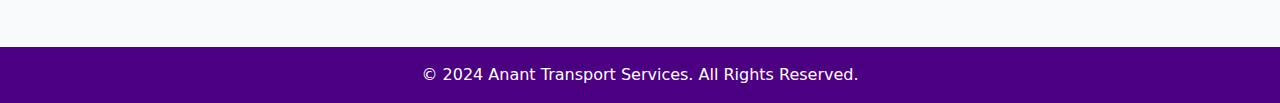
<file: services.html>
<!DOCTYPE html>
<html lang="en">
<head>
    <meta charset="UTF-8">
    <meta name="viewport" content="width=device-width, initial-scale=1.0">
    <title>Our Services - Anant Transport Services</title>
    <!-- Bootstrap CSS -->
    <link href="https://stackpath.bootstrapcdn.com/bootstrap/5.3.0/css/bootstrap.min.css" rel="stylesheet">
    <link rel="stylesheet" href="bootstrap-style.css">
    <link href="https://cdn.jsdelivr.net/npm/bootstrap@5.3.0/dist/css/bootstrap.min.css" rel="stylesheet">
    <script src="https://cdn.jsdelivr.net/npm/bootstrap@5.3.0/dist/js/bootstrap.bundle.min.js"></script>
</head>
<body>

<!-- Navbar -->
<nav class="navbar navbar-expand-lg navbar-dark">
    <div class="container">
        <a class="navbar-brand" href="index.html">Anant Transport</a>
        <button class="navbar-toggler" type="button" data-bs-toggle="collapse" data-bs-target="#navbarNav" aria-controls="navbarNav" aria-expanded="false" aria-label="Toggle navigation">
            <span class="navbar-toggler-icon"></span>
        </button>
        <div class="collapse navbar-collapse" id="navbarNav">
            <ul class="navbar-nav ms-auto">
                <li class="nav-item"><a class="nav-link" href="index.html">Home</a></li>
                <li class="nav-item"><a class="nav-link" href="About.html">About</a></li>
                <li class="nav-item"><a class="nav-link" href="services.html">Services</a></li>
                <li class="nav-item"><a class="nav-link" href="Team.html">Team</a></li>
                <li class="nav-item"><a class="nav-link" href="Review.html">Reviews</a></li>
                <li class="nav-item"><a class="nav-link" href="contact.html">Contact</a></li>
                <li class="nav-item"><a class="nav-link active" href="login.html">Login</a></li>
            </ul>
        </div>
    </div>
</nav>

<!-- Services Section -->
<section class="py-5 bg-light">
    <div class="container">
        <h1 class="section-header text-center">Our Services</h1>
        <p class="lead text-center">Providing High-Quality and Reliable Transport Solutions</p>
        <div class="row py-5">
            <!-- Service 1 -->
            <div class="col-md-4 text-center">
                <img src="Truck1.jpg" alt="Fly Ash Transport" class="img-fluid rounded mb-3">
                <h3>Fly Ash Transport</h3>
                <p>We specialize in the transportation of Fly Ash, ensuring safe and timely deliveries to support construction and infrastructure projects.</p>
            </div>
            <!-- Service 2 -->
            <div class="col-md-4 text-center">
                <img src="Truck2.jpg" alt="Building Materials" class="img-fluid rounded mb-3">
                <h3>Building Material Transport</h3>
                <p>Our fleet is equipped to handle the transportation of all kinds of building materials, including cement, sand, and aggregates.</p>
            </div>
            <!-- Service 3 -->
            <div class="col-md-4 text-center">
                <img src="Truck2.jpg" alt="Logistics and Distribution" class="img-fluid rounded mb-3">
                <h3>Logistics and Distribution</h3>
                <p>We offer end-to-end logistics and distribution services, ensuring your goods are delivered with precision and efficiency across locations.</p>
            </div>
        </div>

        <div class="row py-5">
            <!-- Service 4 -->
            <div class="col-md-4 text-center">
                <img src="Truck4.jpg" alt="Custom Solutions" class="img-fluid rounded mb-3">
                <h3>Custom Transport Solutions</h3>
                <p>We provide tailored transport solutions for businesses with unique logistical needs, ensuring flexibility and reliability in every service.</p>
            </div>
            <!-- Service 5 -->
            <div class="col-md-4 text-center">
                <img src="Truck4.jpg" alt="Fleet Management" class="img-fluid rounded mb-3">
                <h3>Fleet Management</h3>
                <p>Our fleet management services offer expert maintenance, routing, and scheduling to keep your goods moving efficiently.</p>
            </div>
            <!-- Service 6 -->
            <div class="col-md-4 text-center">
                <img src="Truck4.jpg" alt="Warehousing" class="img-fluid rounded mb-3">
                <h3>Warehousing and Storage</h3>
                <p>Our warehousing services provide safe and secure storage solutions for goods awaiting transportation or distribution.</p>
            </div>
        </div>
    </div>
</section>

<!-- Footer -->
<footer class="py-3">
    <div class="container">
        <p class="footer-text text-center">&copy; 2024 Anant Transport Services. All Rights Reserved.</p>
    </div>
</footer>

<!-- Bootstrap JS -->
<script src="https://stackpath.bootstrapcdn.com/bootstrap/5.3.0/js/bootstrap.bundle.min.js"></script>

</body>
</html>
</file>
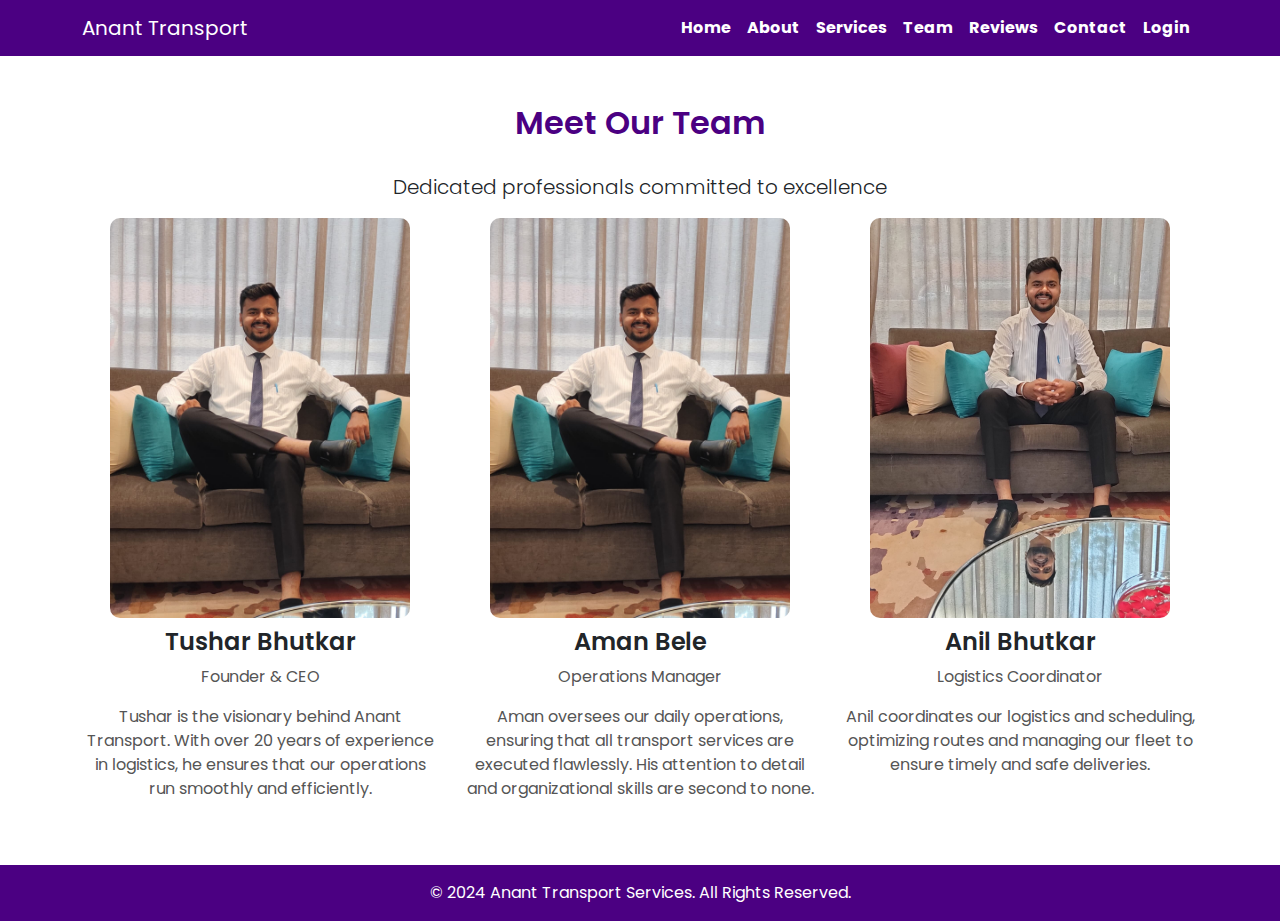
<file: Team.html>
<!DOCTYPE html>
<html lang="en">
<head>
    <meta charset="UTF-8">
    <meta name="viewport" content="width=device-width, initial-scale=1.0">
    <title>Anant Transport Services - Team</title>
    <!-- Google Fonts -->
    <link href="https://fonts.googleapis.com/css2?family=Poppins:wght@400;600&display=swap" rel="stylesheet">
    <!-- Bootstrap CSS -->
    <link href="https://stackpath.bootstrapcdn.com/bootstrap/5.3.0/css/bootstrap.min.css" rel="stylesheet">
    <link rel="stylesheet" href="bootstrap-style.css">
    <link href="https://cdn.jsdelivr.net/npm/bootstrap@5.3.0/dist/css/bootstrap.min.css" rel="stylesheet">
    <script src="https://cdn.jsdelivr.net/npm/bootstrap@5.3.0/dist/js/bootstrap.bundle.min.js"></script>

    <style>
        body {
            font-family: 'Poppins', sans-serif;
        }
        .section-header {
            font-weight: 600;
        }
        .team-member {
            text-align: center;
        }
        .team-member img {
            border-radius: 10px; /* Square with rounded corners */
            width: 300px;
            height: 400px;
            object-fit: cover; /* Ensures the image covers the entire square frame */
        }
        .team-member h4 {
            font-weight: 600;
            margin-top: 10px;
        }
        .team-member p {
            color: #555;
        }
        .btn-custom {
            background-color: #007bff;
            color: white;
        }
        .btn-custom:hover {
            background-color: #0056b3;
            color: white;
        }
    </style>
</head>
<body>

<!-- Navbar -->
<nav class="navbar navbar-expand-lg navbar-dark">
    <div class="container">
        <a class="navbar-brand" href="index.html">Anant Transport</a>
        <button class="navbar-toggler" type="button" data-bs-toggle="collapse" data-bs-target="#navbarNav" aria-controls="navbarNav" aria-expanded="false" aria-label="Toggle navigation">
            <span class="navbar-toggler-icon"></span>
        </button>
        <div class="collapse navbar-collapse" id="navbarNav">
            <ul class="navbar-nav ms-auto">
                <li class="nav-item"><a class="nav-link" href="index.html">Home</a></li>
                <li class="nav-item"><a class="nav-link" href="About.html">About</a></li>
                <li class="nav-item"><a class="nav-link" href="services.html">Services</a></li>
                <li class="nav-item"><a class="nav-link" href="Team.html">Team</a></li>
                <li class="nav-item"><a class="nav-link" href="Review.html">Reviews</a></li>
                <li class="nav-item"><a class="nav-link" href="contact.html">Contact</a></li>
                <li class="nav-item"><a class="nav-link active" href="login.html">Login</a></li>
            </ul>
        </div>
    </div>
</nav>

<!-- Team Section -->
<section class="py-5">
    <div class="container">
        <h2 class="section-header text-center">Meet Our Team</h2>
        <p class="lead text-center">Dedicated professionals committed to excellence</p>
        <div class="row">
            <!-- Team Member 1 -->
            <div class="col-md-4 team-member">
                <img src="tushar1.jpeg" alt="Tushar Bhutkar">
                <h4>Tushar Bhutkar</h4>
                <p>Founder & CEO</p>
                <p>Tushar is the visionary behind Anant Transport. With over 20 years of experience in logistics, he ensures that our operations run smoothly and efficiently.</p>
            </div>
            <!-- Team Member 2 -->
            <div class="col-md-4 team-member">
                <img src="tushar2.jpeg" alt="Aman Bele">
                <h4>Aman Bele</h4>
                <p>Operations Manager</p>
                <p>Aman oversees our daily operations, ensuring that all transport services are executed flawlessly. His attention to detail and organizational skills are second to none.</p>
            </div>
            <!-- Team Member 3 -->
            <div class="col-md-4 team-member">
                <img src="tushar3.jpeg" alt="Anil Bhutkar">
                <h4>Anil Bhutkar</h4>
                <p>Logistics Coordinator</p>
                <p>Anil coordinates our logistics and scheduling, optimizing routes and managing our fleet to ensure timely and safe deliveries.</p>
            </div>
            <!-- Add more team members as needed -->
        </div>
    </div>
</section>

<!-- Footer -->
<footer class="py-3">
    <div class="container">
        <p class="footer-text text-center">&copy; 2024 Anant Transport Services. All Rights Reserved.</p>
    </div>
</footer>

<!-- Bootstrap JS -->
<script src="https://stackpath.bootstrapcdn.com/bootstrap/5.3.0/js/bootstrap.bundle.min.js"></script>

</body>
</html>
</file>
<file: style.css>
/* Base Styles */
* {
    margin: 0;
    padding: 0;
    box-sizing: border-box;
}

body {
    font-family: 'Helvetica Neue', sans-serif;
    background-color: #f8f8f8;
    color: #333;
    line-height: 1.6;
}

h1, h2, h3, h4, h5, h6 {
    font-weight: 600;
    margin-bottom: 20px;
}

p {
    margin-bottom: 15px;
    color: #555;
}

a {
    text-decoration: none;
    color: inherit;
}

/* Colors */
:root {
    --primary-color: #4b0082; /* Deep purple */
    --secondary-color: #dda0dd; /* Light purple */
    --black-color: #333; /* Dark text */
    --white-color: #fff;
    --light-gray: #f4f4f4;
    --dark-gray: #777;
}

/* Layout Containers */
.container {
    width: 100%;
    max-width: 1200px;
    margin: 0 auto;
    padding: 0 15px;
}

/* Navigation Bar */
.navbar {
    background-color: var(--primary-color);
    padding: 15px 0;
    position: sticky;
    top: 0;
    width: 100%;
    z-index: 999;
    box-shadow: 0px 4px 10px rgba(0, 0, 0, 0.1);
}

.navbar .navbar-brand {
    color: var(--white-color);
    font-size: 1.5rem;
    font-weight: bold;
}

.navbar .navbar-nav .nav-link {
    color: var(--white-color);
    font-size: 1.1rem;
    padding: 10px 20px;
    transition: color 0.3s ease;
}

.navbar .navbar-nav .nav-link:hover {
    color: var(--secondary-color);
}

.navbar-toggler {
    border-color: rgba(255, 255, 255, 0.5);
}

.navbar-toggler-icon {
    background-image: none;
    border: 2px solid var(--white-color);
    padding: 3px;
}

/* Hero Section */
.hero-section {
    background-image: url('your-hero-image.jpg');
    background-size: cover;
    background-position: center;
    height: 90vh;
    color: var(--white-color);
    display: flex;
    align-items: center;
    justify-content: center;
    text-align: center;
}

.hero-section h1 {
    font-size: 3rem;
    margin-bottom: 20px;
    text-shadow: 2px 2px 5px rgba(0, 0, 0, 0.3);
}

.hero-section p {
    font-size: 1.5rem;
    margin-bottom: 30px;
}

.hero-section .btn {
    background-color: var(--secondary-color);
    color: var(--black-color);
    padding: 12px 30px;
    font-size: 1.2rem;
    border-radius: 30px;
    transition: background-color 0.3s ease;
}

.hero-section .btn:hover {
    background-color: var(--primary-color);
    color: var(--white-color);
}

/* About Section */
.section {
    padding: 80px 0;
}

.section-light {
    background-color: var(--light-gray);
}

.section-dark {
    background-color: var(--primary-color);
    color: var(--white-color);
}

.section h2 {
    font-size: 2.5rem;
    text-align: center;
    margin-bottom: 40px;
}

.section p {
    text-align: center;
    font-size: 1.2rem;
    margin-bottom: 50px;
    color: var(--dark-gray);
}

/* About Cards */
.about-card {
    background-color: var(--white-color);
    padding: 20px;
    border-radius: 10px;
    box-shadow: 0 4px 10px rgba(0, 0, 0, 0.1);
    transition: transform 0.3s ease, box-shadow 0.3s ease;
}

.about-card:hover {
    transform: translateY(-10px);
    box-shadow: 0 8px 20px rgba(0, 0, 0, 0.2);
}

.about-card img {
    width: 100%;
    border-radius: 10px;
}

.about-card h3 {
    margin-top: 20px;
    font-size: 1.5rem;
    color: var(--primary-color);
}

/* Team Section */
.team-card {
    text-align: center;
    padding: 30px;
    background-color: var(--white-color);
    border-radius: 15px;
    box-shadow: 0 5px 15px rgba(0, 0, 0, 0.1);
    transition: box-shadow 0.3s ease;
}

.team-card img {
    width: 120px;
    height: 120px;
    border-radius: 50%;
    object-fit: cover;
    margin-bottom: 15px;
}

.team-card h4 {
    font-size: 1.3rem;
    margin-bottom: 10px;
    color: var(--primary-color);
}

.team-card p {
    color: var(--dark-gray);
}

.team-card:hover {
    box-shadow: 0 10px 20px rgba(0, 0, 0, 0.2);
}

/* Service Section */
.service-card {
    background-color: var(--white-color);
    border-radius: 10px;
    padding: 30px;
    text-align: center;
    transition: all 0.3s ease;
    box-shadow: 0 4px 10px rgba(0, 0, 0, 0.1);
}

.service-card h3 {
    font-size: 1.8rem;
    margin-bottom: 20px;
    color: var(--primary-color);
}

.service-card p {
    color: var(--dark-gray);
    margin-bottom: 20px;
}

.service-card:hover {
    transform: scale(1.05);
    box-shadow: 0 8px 20px rgba(0, 0, 0, 0.2);
}

/* Reviews Section */
.review-card {
    background-color: var(--white-color);
    padding: 30px;
    border-radius: 10px;
    box-shadow: 0 4px 10px rgba(0, 0, 0, 0.1);
    margin: 20px 0;
}

.review-card h5 {
    font-size: 1.5rem;
    color: var(--primary-color);
}

.review-card p {
    color: var(--dark-gray);
}

/* Contact Form */
.contact-form {
    background-color: var(--white-color);
    padding: 40px;
    border-radius: 10px;
    box-shadow: 0 4px 15px rgba(0, 0, 0, 0.1);
}

.contact-form h3 {
    color: var(--primary-color);
    margin-bottom: 30px;
}

.contact-form label {
    color: var(--primary-color);
    font-weight: bold;
}

.contact-form input,
.contact-form textarea {
    width: 100%;
    padding: 15px;
    margin-bottom: 20px;
    border: 1px solid #ddd;
    border-radius: 5px;
}

.contact-form button {
    background-color: var(--primary-color);
    color: var(--white-color);
    border: none;
    padding: 12px 25px;
    border-radius: 30px;
    transition: background-color 0.3s ease;
    cursor: pointer;
}

.contact-form button:hover {
    background-color: var(--secondary-color);
    color: var(--black-color);
}

/* Footer */
footer {
    background-color: var(--primary-color);
    padding: 40px 0;
    text-align: center;
    color: var(--white-color);
}

footer p {
    font-size: 1rem;
}

/* Media Queries */
@media (max-width: 768px) {
    .hero-section h1 {
        font-size: 2rem;
    }

    .hero-section p {
        font-size: 1rem;
    }
}
</file>
